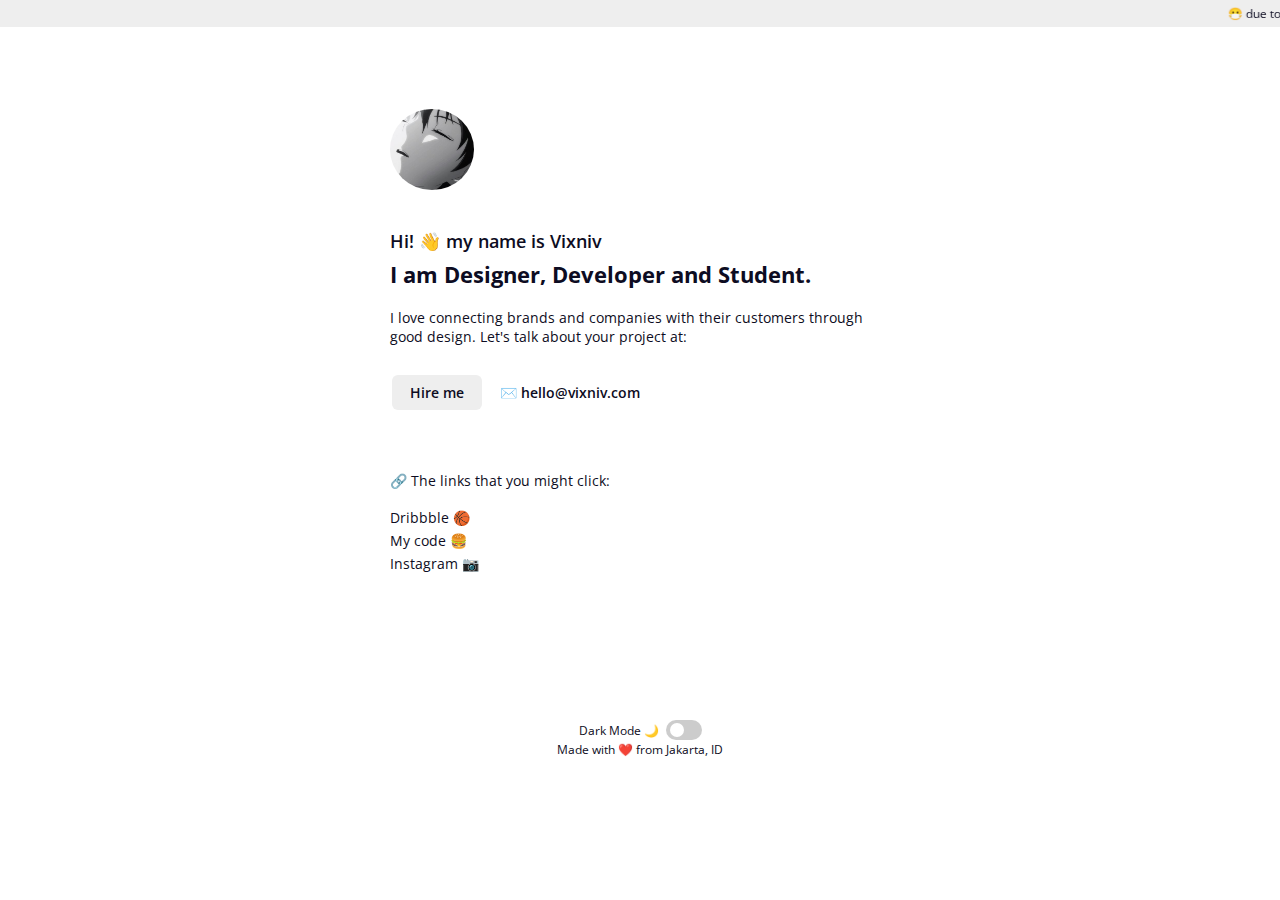
<file: index.html>
<!DOCTYPE html>
<html>
<head>
    <title>Vixniv - Hi there! 👋</title>
    <link rel="stylesheet" type="text/css" href="cssfileishere.css">
    <link href="https://fonts.googleapis.com/css?family=Open+Sans:400,600,700&display=swap" rel="stylesheet"> 
    <meta http-equiv="Content-Type" content="text/html; charset=utf-8">
    <meta name="viewport" content="width=device-width, initial-scale=1.0"> 
    <link href="/img/favicon.ico" rel="shortcut icon" />
    <link href="/img/apple-touch-icon-precomposed.png" rel="apple-touch-icon-precomposed" />
    <link href="/img/faviconL.png" sizes="192x192" rel="icon" />
    <meta name="description" content="Hi there! My name is Vixniv. I am Designer, Developer and Student.">
    <meta property="og:title" content="Vixniv" />
    <meta property="og:locale" content="en_US" />
    <meta property="og:description" content="Hi there! My name is Vixniv. I am Designer, Developer and Student.">
    <link rel="canonical" href="https://vixniv.com/" />
    <meta property="og:url" content="https://vixniv.com/" />
    <meta property="og:site_name" content="Vixniv" />
</head>
<body>
    <marquee>😷 due to the coronavirus outbreak recently, i hope you guys stay safe and sound :)</marquee>
    <div class="container">

    <img src="img\vixnivpp.jpg" alt="picture" class="pp">
    
    <div>
        <h1>Hi! 👋 my name is <span id="real">Vixniv</span></h1>
        <h2>I am Designer, Developer and Student.</h2>
    </div>
    <div>
        <p class="intro">
        I love connecting brands and companies with their customers through good design.
        Let's talk about your project at:
        </p>
    </div>

    <div><p><a href="mailto:hello@vixniv.com" class="button">Hire me</a>&nbsp;&nbsp;&nbsp;&nbsp;<a href="mailto:hello@vixniv.com" class="email">✉️ hello@vixniv.com</a></p></div>

    <div>
        <p class="toplink">
            🔗 The links that you might click:
        </p>
        <p class="midlink">
            <a href="https://dribbble.com/vixniv" class="link" target="_blank">Dribbble 🏀</a> <br />
            <a href="mycode/" class="link">My code 🍔</a> <br />
            <a href="https://Instagram.com/vixniv" class="link" target="_blank">Instagram 📷</a>
        </p>
    </div>

    <div>
        <div class="theme-switch-wrapper">
            <p class="strong">Dark Mode 🌙</p>
            <label class="theme-switch" for="checkbox">
                <input type="checkbox" id="checkbox" />
                <div class="slider round"></div>
          </label>
          
        </div>
        
        <p class="made">
            Made with ❤️ from Jakarta, ID
        </p>
    </div>

    </div>

    <script src="jsfileishere.js"></script>
</body>
</html>
</file>
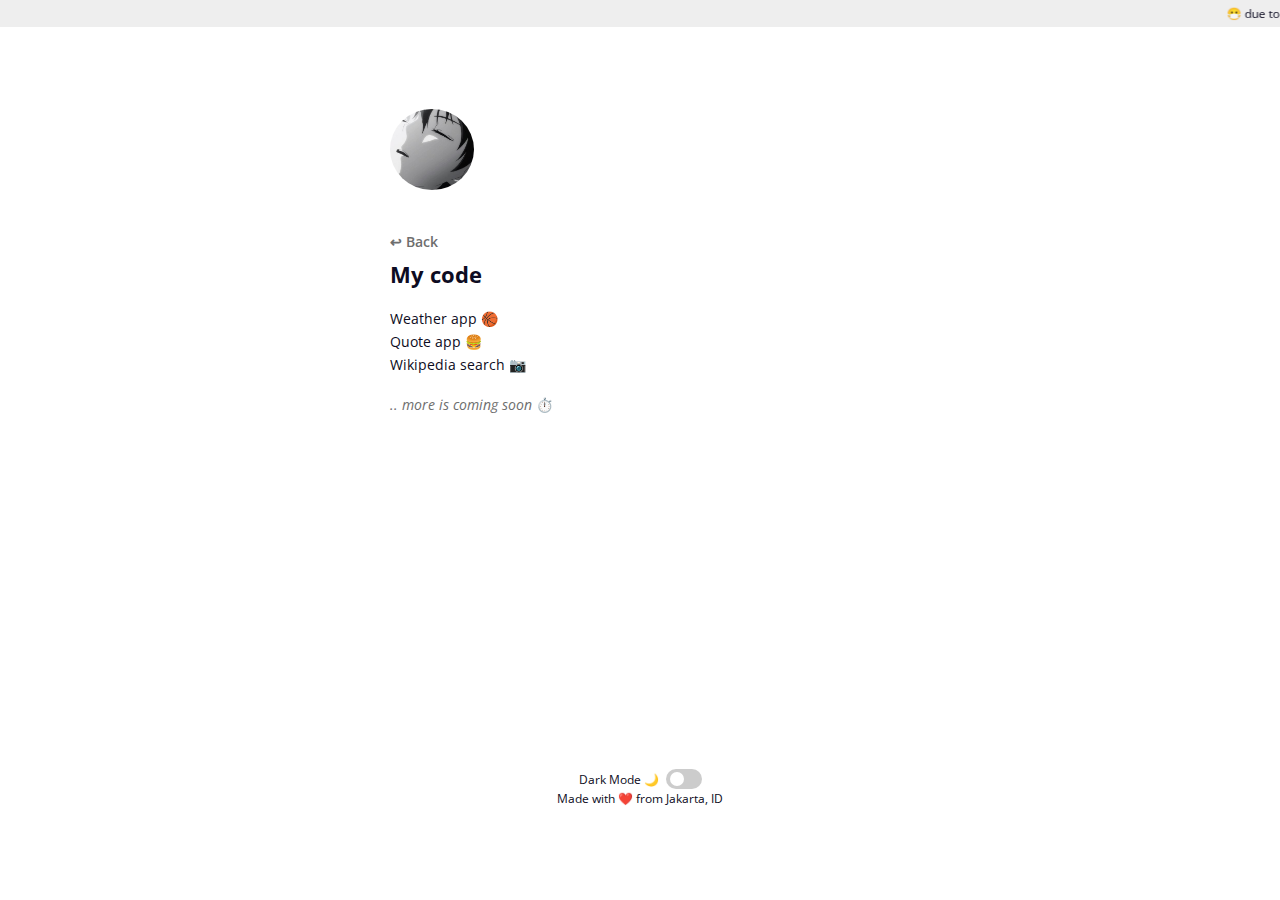
<file: mycode/index.html>
<!DOCTYPE html>
<html>
<head>
    <title>My code 🍔</title>
    <link rel="stylesheet" type="text/css" href="cssfileishere.css">
    <link href="https://fonts.googleapis.com/css?family=Open+Sans:400,600,700&display=swap" rel="stylesheet"> 
    <meta http-equiv="Content-Type" content="text/html; charset=utf-8">
    <meta name="viewport" content="width=device-width, initial-scale=1.0"> 
    <link href="/img/favicon.ico" rel="shortcut icon" />
    <link href="/img/apple-touch-icon-precomposed.png" rel="apple-touch-icon-precomposed" />
    <link href="/img/faviconL.png" sizes="192x192" rel="icon" />
    <meta name="description" content="Hi there! my name is Vixniv, designer, developer, and student.">
    <meta property="og:title" content="Vixniv" />
    <meta property="og:locale" content="en_US" />
    <meta property="og:description" content="Hi there! my name is Vixniv, designer, developer, and student.">
    <link rel="canonical" href="https://vixniv.com/" />
    <meta property="og:url" content="https://vixniv.com/" />
    <meta property="og:site_name" content="Vixniv" />
</head>
<body>
    <marquee>😷 due to the coronavirus outbreak recently, i hope you guys stay safe and sound</marquee>
    <div class="container">

    <img src="img\vixnivpp.jpg" alt="picture" class="pp">
    
    <div>
        <h1><a href="../" class="back">&#8617; Back</a></h1>
        <h2>My code</h2>
    </div>

    <div>
        <p class="midlink">
            <a href="#" class="link">Weather app 🏀</a> <br />
            <a href="#" class="link">Quote app 🍔</a> <br />
            <a href="#" class="link">Wikipedia search 📷</a><br /><br />
            <span class="comingsoon">.. more is coming soon </span>⏱️
        </p>
        
    </div>

    <div>
        <div class="theme-switch-wrapper">
            <p class="strong">Dark Mode 🌙</p>
            <label class="theme-switch" for="checkbox">
                <input type="checkbox" id="checkbox" />
                <div class="slider round"></div>
          </label>
          
        </div>
        
        <p class="made">
            Made with ❤️ from Jakarta, ID
        </p>
    </div>

    </div>

    <script src="jsfileishere.js"></script>
</body>
</html>
</file>
<file: cssfileishere.css>
/*@font-face {
    font-family: "sfreg";
    src: url(font\SFPro-Regular.ttf) format("truetype"), local("SF Pro Display Regular");
}

@font-face {
    font-family: "sfsemibold";
    src: url(font\SF-Semibold.otf) format("opentype"), local("SF Pro Display Semibold");
}

@font-face {
    font-family: "sfbold";
    src: url(font\SF-Bold.otf) format("opentype"), local("SF Pro Display Bold");
}
*/
* {
    margin: 0;
    padding: 0;
}

body {
    background-color: rgb(255, 255, 255);
    font-family: "Open Sans", sans-serif;
    font-size: 14px;
    font-weight: normal;
    line-height: 19px;
    color: #0D0C22;
    
    background-color: var(--bg-color);
    color: var(--font-color);
}

.container {
    max-width: 500px;
    margin: auto;
    margin-top: 60px;
    padding: 18px;
}

img.pp{
    border-radius: 50%;
    width: 84px;
    height: 81px;
    margin-bottom: 35px;
}

h1 {
    font-style: normal;
    font-weight: 600;
    font-size: 18px;
    line-height: 25px;
    margin-bottom: 5px;

    color: var(--font-sub);
}

h2 {
    font-style: normal;
    font-weight: bold;
    font-size: 22px;
    line-height: 30px;
    margin-bottom: 19px;
}

.intro {
    margin-bottom: 25px;

    color: var(--font-sub);
}

.button {
    background-color: #EEEEEE;
    border: none;
    border-radius: 6px;
    color: #0D0C22;
    padding: 8px 18px;
    text-align: center;
    text-decoration: none;
    display: inline-block;
    margin: 4px 2px;
    cursor: pointer;
    font-weight: 600;
    margin-bottom: 61px;

    background-color: var(--button-color);
    color: var(--font-color);
}

.button:hover {
    background-color: rgb(222, 222, 222);

    background-color: var(--button-hov);
    /*box-shadow: 2px 2px 8px rgb(180, 180, 180);*/
}

a.email {
    color: #0D0C22;
    text-decoration: none;
    border-bottom: 2px dashed transparent;
    padding-bottom: 8px;
    -webkit-transition: all 200ms ease;
    transition: all 200ms ease;
    font-weight: 600;

    color: var(--font-link);
}

a.email:hover {
    padding-bottom: 1px;
    border-style: none none dashed;
    border-width: 2px;
    border-color: #0D0C22;

    border-color: var(--font-link);
}

.toplink {
    margin-bottom: 16px;
    color: var(--font-sub);
}

.midlink {
    margin-bottom: 145px;
}

.link {
    text-decoration: none;
    line-height: 23px;
    color: #0D0C22;
    border-bottom: 2px dashed transparent;
    padding-bottom: 8px;
    -webkit-transition: all 200ms ease;
    transition: all 200ms ease;

    color: var(--font-link);
}

a.link:hover {
    padding-bottom: 1px;
    border-style: none none dashed;
    border-width: 2px;
    border-color: #0D0C22;

    border-color: var(--font-link);
}

.link:visited {
    color: #0D0C22;
    
    color: var(--font-link);
}

.made {
    font-size: 12px;
    margin-bottom: 6px;
}

marquee {
    font-size: 12px;
    background-color: rgb(238, 238, 238);
    padding: 4px;
    background-color: var(--marqu);
}




:root {
    --primary-color: #302AE6;
    --secondary-color: #536390;

    --font-color: #0D0C22;
    --bg-color: #fff;
    --font-sub: #0D0C22;
    --font-link: #0D0C22;
    --button-color: #EEEEEE;
    --button-hov: rgb(222, 222, 222);
    --marqu: rgb(238, 238, 238);
}

[data-theme="dark"] {
    --primary-color: #9A97F3;
    --secondary-color: #818cab;

    --font-color: #f2f2f2;
    --bg-color: #000000;
    --font-sub: #8E8E93;
    --font-link: #007AFF;
    --button-color: #2C2C2E;
    --button-hov: rgb(37, 37, 39);
    --marqu: #2C2C2E;
}

/*Simple css to style it like a toggle switch*/
.theme-switch-wrapper {
    display: flex;
    align-items: center;
    justify-content: left;
  
  }
  .strong {
    margin-right: 7px;
    font-size: 12px;
  }
  .theme-switch {
    display: inline-block;
    height: 20px;
    position: relative;
    width: 36px;
  }
  
  .theme-switch input {
    display:none;
  }
  
  .slider {
    background-color: #ccc;
    bottom: 0;
    cursor: pointer;
    left: 0;
    position: absolute;
    right: 0;
    top: 0;
    transition: .4s;
  }
  
  .slider:before {
    background-color: #fff;
    bottom: 3px;
    content: "";
    height: 14px;
    left: 4px;
    position: absolute;
    transition: .4s;
    width: 14px;
  }
  
  input:checked + .slider {
    background-color: #007AFF;
  }
  
  input:checked + .slider:before {
    transform: translateX(14px);
  }
  
  .slider.round {
    border-radius: 34px;
  }
  
  .slider.round:before {
    border-radius: 50%;
  }

  @media only screen and (min-width: 768px) {
    .made {
        text-align: center;
    }
    .theme-switch-wrapper {
        display: flex;
        align-items: center;
        justify-content: center;
    }
}
</file>
<file: mycode/cssfileishere.css>
/*@font-face {
    font-family: "sfreg";
    src: url(font\SFPro-Regular.ttf) format("truetype"), local("SF Pro Display Regular");
}

@font-face {
    font-family: "sfsemibold";
    src: url(font\SF-Semibold.otf) format("opentype"), local("SF Pro Display Semibold");
}

@font-face {
    font-family: "sfbold";
    src: url(font\SF-Bold.otf) format("opentype"), local("SF Pro Display Bold");
}
*/
* {
    margin: 0;
    padding: 0;
}

body {
    background-color: rgb(255, 255, 255);
    font-family: "Open Sans", sans-serif;
    font-size: 14px;
    font-weight: normal;
    line-height: 19px;
    color: #0D0C22;

    background-color: var(--bg-color);
    color: var(--font-color);
}

.container {
    max-width: 500px;
    margin: auto;
    margin-top: 60px;
    padding: 18px;
}

img.pp{
    border-radius: 50%;
    width: 84px;
    height: 81px;
    margin-bottom: 35px;
}

h1 {
    font-style: normal;
    font-weight: 600;
    font-size: 14px;
    line-height: 25px;
    margin-bottom: 5px;

    color: var(--font-sub);
}

.back {
    text-decoration: none;
    line-height: 23px;
    color: rgb(110, 110, 110);

    color: var(--back-button);
}

.back:hover {
    color: #0D0C22;

    color: var(--back-hover);
}

h2 {
    font-style: normal;
    font-weight: bold;
    font-size: 22px;
    line-height: 30px;
    margin-bottom: 18px;
}

.midlink {
    margin-bottom: 355px;
}

.link {
    text-decoration: none;
    line-height: 23px;
    color: #0D0C22;
    border-bottom: 2px dashed transparent;
    padding-bottom: 8px;
    -webkit-transition: all 200ms ease;
    transition: all 200ms ease;

    color: var(--font-link);
}

a.link:hover {
    padding-bottom: 1px;
    border-style: none none dashed;
    border-width: 2px;
    border-color: #0D0C22;

    border-color: var(--font-link);
}

.link:visited {
    color: #0D0C22;

    color: var(--font-link);
}

.made {
    font-size: 12px;
    margin-bottom: 6px;
}

marquee {
    font-size: 12px;
    background-color: rgb(238, 238, 238);
    padding: 4px;
    background-color: var(--marqu);
}

span.comingsoon {
    color: rgb(110, 110, 110);
    font-style: italic
}



:root {
    --primary-color: #302AE6;
    --secondary-color: #536390;

    --font-color: #0D0C22;
    --bg-color: #fff;
    --font-sub: #0D0C22;
    --font-link: #0D0C22;
    --button-color: #EEEEEE;
    --button-hov: rgb(222, 222, 222);
    --marqu: rgb(238, 238, 238);

    --back-button: rgb(110, 110, 110);
    --back-hover: #0D0C22;
    
}

[data-theme="dark"] {
    --primary-color: #9A97F3;
    --secondary-color: #818cab;

    --font-color: #f2f2f2;
    --bg-color: #000000;
    --font-sub: #8E8E93;
    --font-link: #007AFF;
    --button-color: #2C2C2E;
    --button-hov: rgb(37, 37, 39);
    --marqu: #2C2C2E;

    --back-button: rgb(110, 110, 110);
    --back-hover: #f2f2f2;
}

/*Simple css to style it like a toggle switch*/
.theme-switch-wrapper {
    display: flex;
    align-items: center;
    justify-content: left;
  
  }
  .strong {
    margin-right: 7px;
    font-size: 12px;
  }
  .theme-switch {
    display: inline-block;
    height: 20px;
    position: relative;
    width: 36px;
  }
  
  .theme-switch input {
    display:none;
  }
  
  .slider {
    background-color: #ccc;
    bottom: 0;
    cursor: pointer;
    left: 0;
    position: absolute;
    right: 0;
    top: 0;
    transition: .4s;
  }
  
  .slider:before {
    background-color: #fff;
    bottom: 3px;
    content: "";
    height: 14px;
    left: 4px;
    position: absolute;
    transition: .4s;
    width: 14px;
  }
  
  input:checked + .slider {
    background-color: #007AFF;
  }
  
  input:checked + .slider:before {
    transform: translateX(14px);
  }
  
  .slider.round {
    border-radius: 34px;
  }
  
  .slider.round:before {
    border-radius: 50%;
  }

  @media only screen and (min-width: 768px) {
    .made {
        text-align: center;
    }
    .theme-switch-wrapper {
        display: flex;
        align-items: center;
        justify-content: center;
    }
}
</file>
